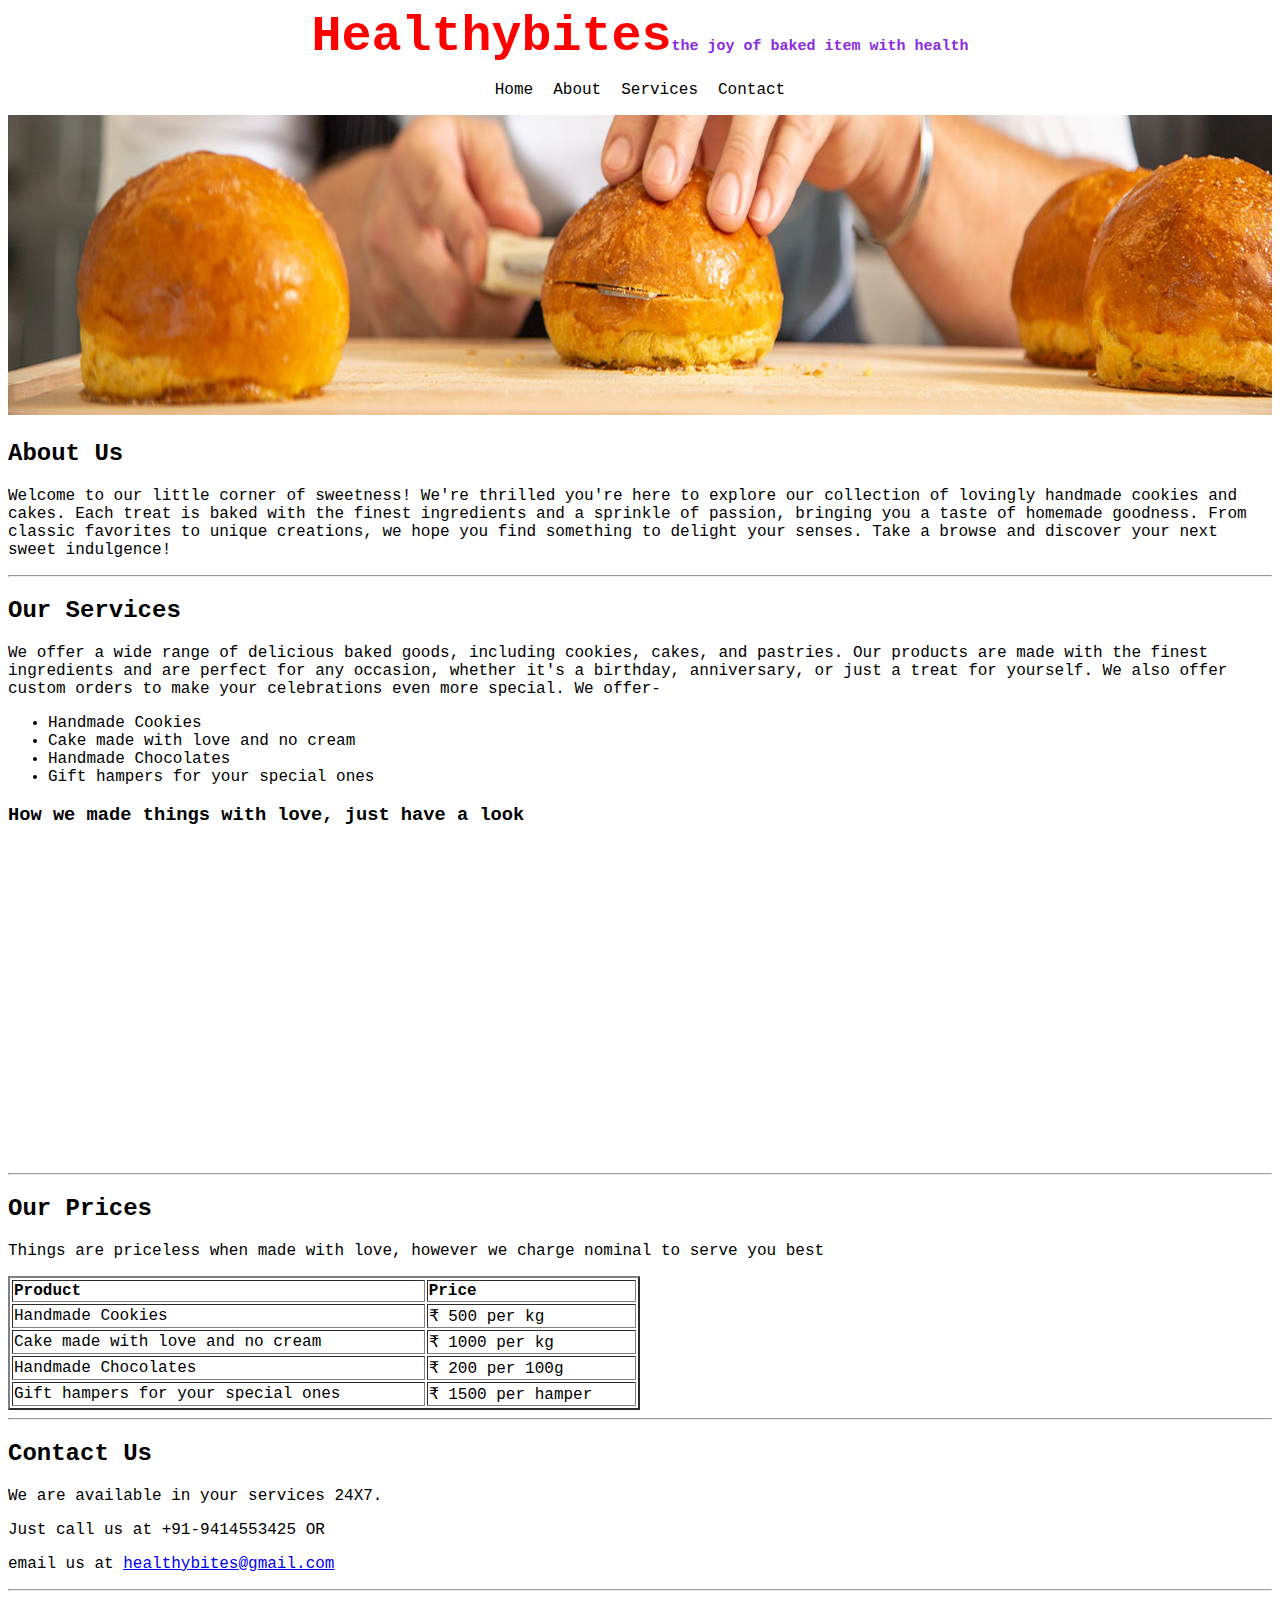
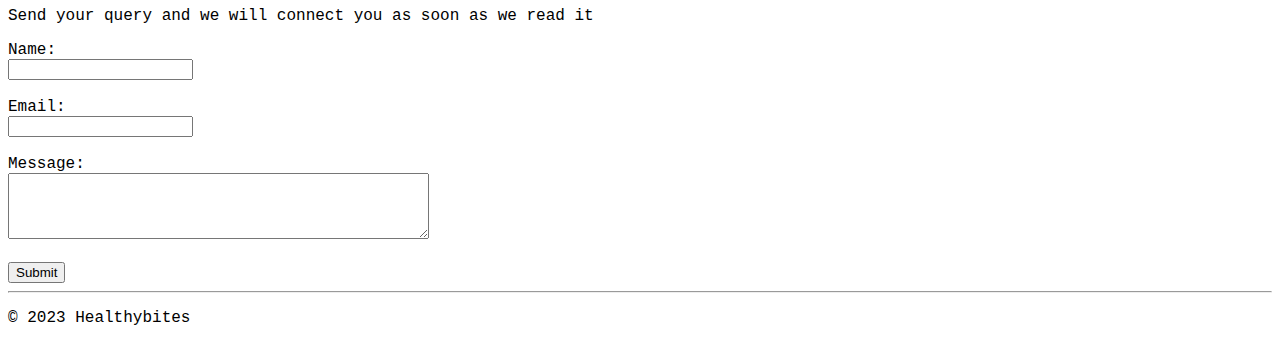
<file: Index.html>
<!DOCTYPE html>
<html lang="en">
<head>
    <meta charset="UTF-8">
    <meta name="viewport" content="width=device-width, initial-scale=1.0">
    <title>Healthybites</title>
</head>
<body style="font-family: 'Courier New', Courier, monospace;">
    <!-- Header Section -->
    <header>        
        <div style="color: red; text-align: center; font-size:50px;font-weight: bolder;">Healthybites<span style="color: blueviolet; font-size:15PX;">the joy of baked item with health</span></div>
        <nav style="text-align: center; margin: 0px 0px;">
            <ul style="list-style: none; padding: 0; display: inline-flex; gap: 20px;">
                <li><a href="#home" style="text-decoration: none; color: black;">Home</a></li>
                <li><a href="#about" style="text-decoration: none; color: black;">About</a></li>
                <li><a href="#services" style="text-decoration: none; color: black;">Services</a></li>
                <li><a href="#contact" style="text-decoration: none; color: black;">Contact</a></li>
            </ul>
        </nav>
        <img src="header.jpg" alt="Header Image" style="width:100%; height:300px;"/>
    </header>
    <main>
    <section id="about">
        <h2>About Us</h2>
        <p >
            Welcome to our little corner of sweetness! We're thrilled you're here to explore our 
            collection of lovingly handmade cookies and cakes. 
            Each treat is baked with the finest ingredients and a sprinkle of passion, 
            bringing you a taste of homemade goodness. From classic favorites to unique creations, 
            we hope you find something to delight your senses. 
            Take a browse and discover your next sweet indulgence!
        </p>
    </section>
    <hr/>
    <section id="services">
        <h2>Our Services</h2>
        <p >
            We offer a wide range of delicious baked goods, including cookies, cakes, and pastries.
            Our products are made with the finest ingredients and are perfect for any occasion, 
            whether it's a birthday, anniversary, or just a treat for yourself. 
            We also offer custom orders to make your celebrations even more special. We offer-
        </p>
        <ul>
            <li>Handmade Cookies</li>
            <li>Cake made with love and no cream</li>
            <li>Handmade Chocolates</li>
            <li>Gift hampers for your special ones</li>
        </ul>
        <h3>How we made things with love, just have a look</h3>
        <iframe width="560" height="315" src="https://www.youtube.com/embed/pD3OW1KOBQo?si=viPyts9H_tQPyyET" title="YouTube video player" frameborder="0" allow="accelerometer; autoplay; clipboard-write; encrypted-media; gyroscope; picture-in-picture; web-share" referrerpolicy="strict-origin-when-cross-origin" allowfullscreen></iframe>
    </section>
    <hr/>
    <section id="OurPrices">
        <h2>Our Prices</h2>
        <p >
            Things are priceless when made with love, however we charge nominal to serve you best
        </p>
        <table border="2" style="width:50%; text-align:left;">
            <tr>
                <th>Product</th>
                <th>Price</th>
            </tr>
            <tr>
                <td>Handmade Cookies</td>
                <td>₹ 500 per kg</td>
            </tr>   
            <tr>
                <td>Cake made with love and no cream</td>
                <td>₹ 1000 per kg</td>
            </tr>  
            <tr>
                <td>Handmade Chocolates</td>
                <td>₹ 200 per 100g</td>
            </tr>
            <tr>
                <td>Gift hampers for your special ones</td>
                <td>₹ 1500 per hamper</td>  
            </tr> 
        </table>

    </section>
    <hr/>
    <section id="contact">
        <h2>Contact Us</h2>
        <p>We are available in your services 24X7.</p>
        <p>Just call us at +91-9414553425 OR </p>
        <p> email us at <a href="mailto:healthybites@gmail.com">  healthybites@gmail.com</a></p>
        <hr/>
        <p>Send your query and we will connect you as soon as we read it</p>
        <form>
            <label for="name">Name:</label><br>
            <input type="text" id="name" name="name" required><br><br>
            <label for="email">Email:</label><br>
            <input type="email" id="email" name="email" required><br><br>
            <label for="message">Message:</label><br>
            <textarea id="message" name="message" rows="4" cols="50" required></textarea><br><br>
            <input type="submit" value="Submit">
        </form>
        <hr/>
    </main>
    <footer>
        <p>&copy; 2023 Healthybites</p>
    </footer>
</body>
</html>
</file>
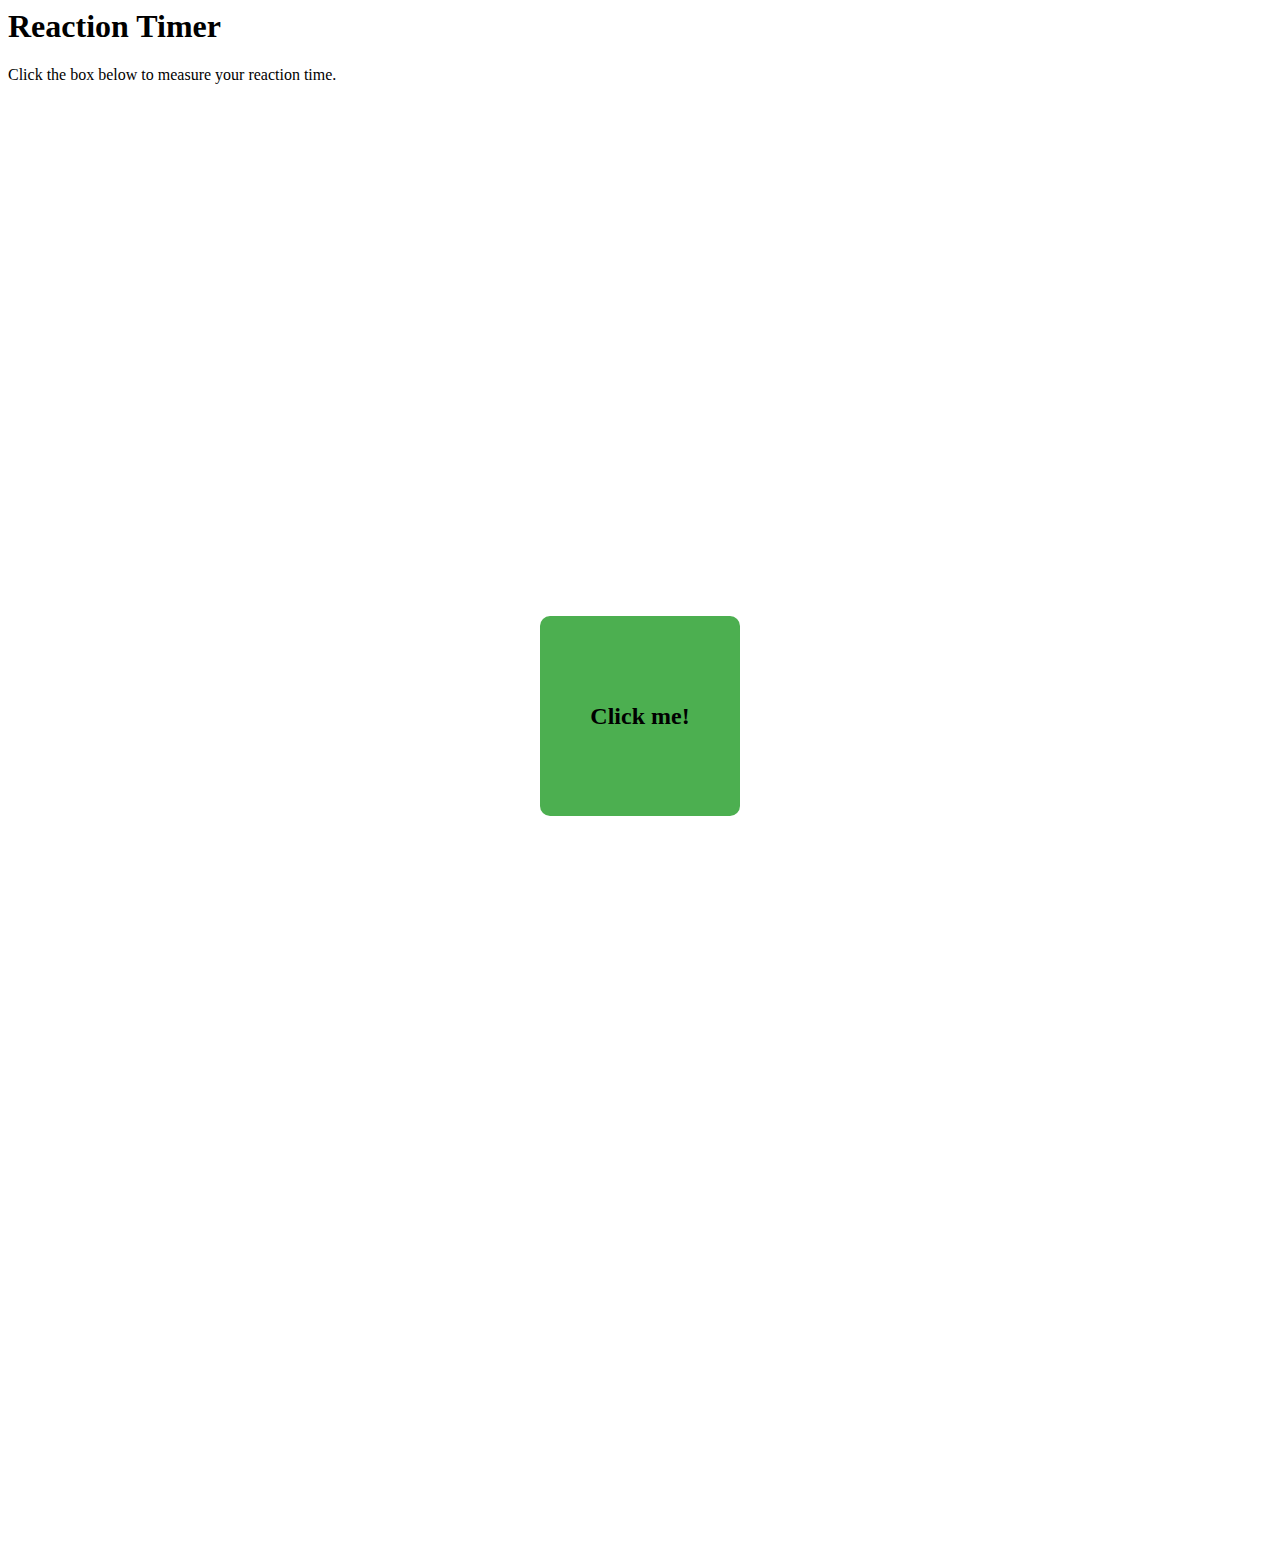
<file: ReactionTimer.html>
<html>
<head>
    <title>Reaction timer</title>
    <link rel="stylesheet" type="text/css" href="style.css">   
    <script src="script.js"></script>
    
</head>
<body>
    
    
<h1>Reaction Timer</h1>
<p>Click the box below to measure your reaction time.</p>
<div id="box" onclick="startReactionTest()">
    Click me!
</div>
</body>
</html>
</file>
<file: style.css>
#box
{
    position: relative;
    margin: 50%;
    width: 200px;
    height: 200px;
    background-color: #4CAF50;
    border-radius: 10px;  
    transform: translate(-50%, -50%);
    display: flex;  
    align-items: center;
    justify-content: center;
    font-size: 24px;
    font-weight: bold;
}
</file>
